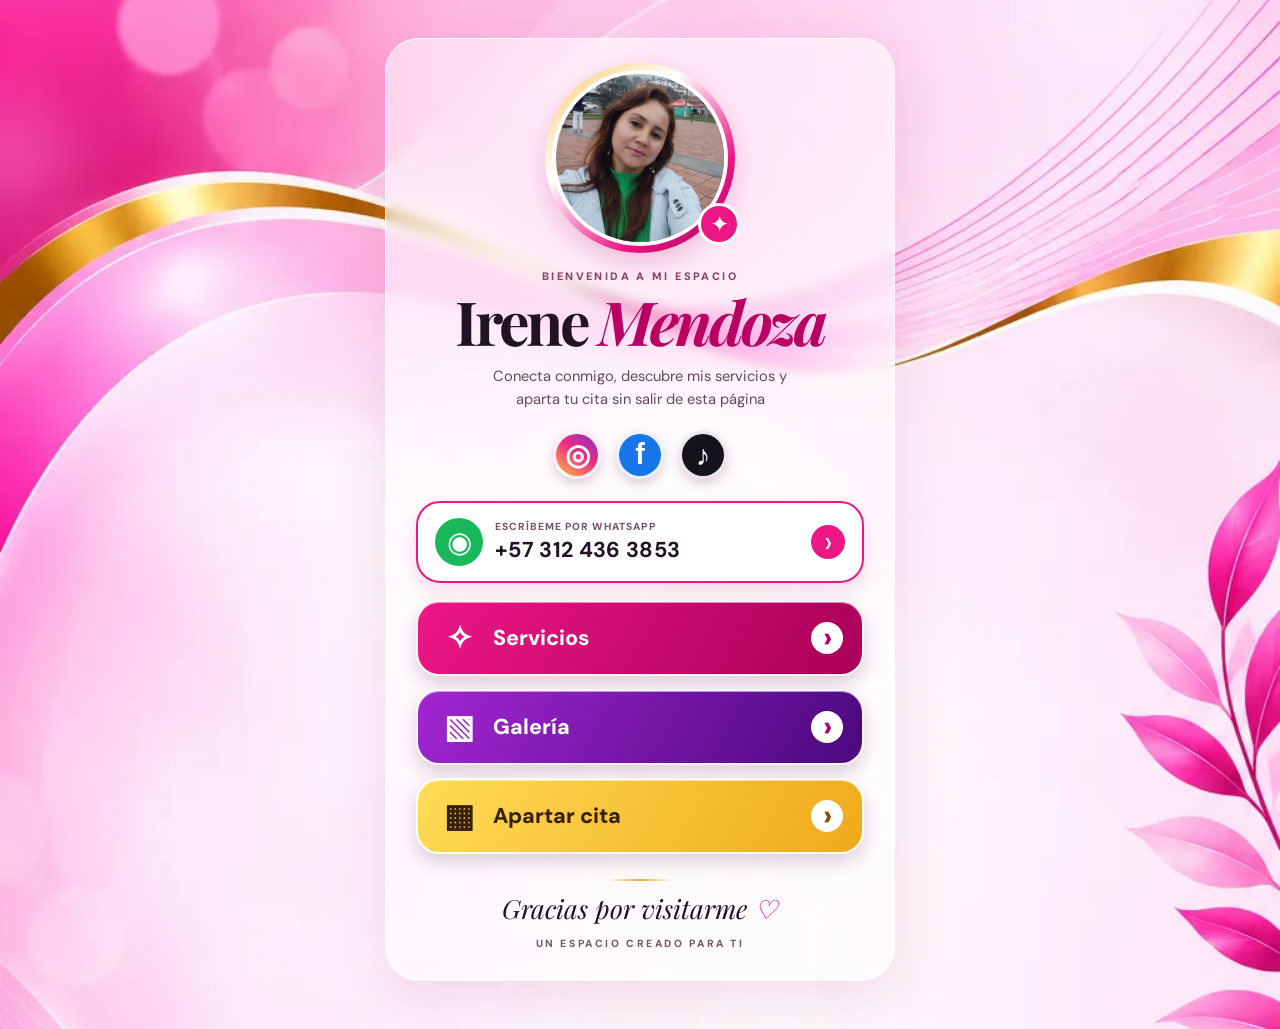
<file: index.html>
<!DOCTYPE html>
<html lang="es">
<head>
  <meta charset="UTF-8">
  <meta name="viewport" content="width=device-width, initial-scale=1.0">
  <meta name="theme-color" content="#f7c4df">
  <meta name="description" content="Irene Mendoza — aparta tu cita en segundos y recíbela por WhatsApp. Servicios, galería y redes en un solo lugar.">
  <title>Irene Mendoza | Aparta tu cita</title>

  <link rel="canonical" href="https://irenemendoza.biolnk.si/">
  <meta property="og:type" content="profile">
  <meta property="og:site_name" content="Irene Mendoza">
  <meta property="og:locale" content="es_CO">
  <meta property="og:url" content="https://irenemendoza.biolnk.si/">
  <meta property="og:title" content="Irene Mendoza | Aparta tu cita">
  <meta property="og:description" content="Agenda directo desde aquí: eliges día y hora y la solicitud llega a mi WhatsApp.">
  <meta property="og:image" content="https://irenemendoza.biolnk.si/assets/og.jpg">
  <meta property="og:image:alt" content="Retrato de Irene Mendoza">
  <meta property="og:image:type" content="image/jpeg">
  <meta property="og:image:width" content="900">
  <meta property="og:image:height" content="900">
  <meta name="twitter:card" content="summary_large_image">

  <link rel="icon" type="image/png" sizes="192x192" href="assets/favicon.png">
  <link rel="apple-touch-icon" href="assets/apple-touch-icon.png">

  <link rel="preconnect" href="https://fonts.googleapis.com">
  <link rel="preconnect" href="https://fonts.gstatic.com" crossorigin>
  <link href="https://fonts.googleapis.com/css2?family=DM+Sans:wght@400;500;600;700;800&family=Playfair+Display:ital,wght@0,600;0,700;1,600&display=swap" rel="stylesheet">
  <link rel="stylesheet" href="styles.css">
</head>
<body>
  <main class="page">
    <section class="profile-card" aria-label="Biografía de Irene Mendoza">
      <div class="portrait-wrap">
        <img class="portrait" src="assets/avatar.webp" width="420" height="426" alt="Fotografía de Irene Mendoza">
        <span class="portrait-star" aria-hidden="true">✦</span>
      </div>

      <p class="eyebrow">BIENVENIDA A MI ESPACIO</p>
      <h1>Irene <span>Mendoza</span></h1>
      <p class="subtitle">Conecta conmigo, descubre mis servicios y aparta tu cita sin salir de esta página</p>

      <nav class="socials" aria-label="Redes sociales">
        <!-- Instagram y TikTok: destinos pendientes, se dejan en "#" a propósito. -->
        <a class="social instagram" href="#" data-pending aria-label="Instagram" title="Instagram">◎</a>
        <a class="social facebook" href="https://www.facebook.com/irene.mendoza.74805" target="_blank" rel="noopener noreferrer" aria-label="Facebook" title="Facebook">f</a>
        <a class="social tiktok" href="#" data-pending aria-label="TikTok" title="TikTok">♪</a>
      </nav>

      <a class="whatsapp-link" href="https://wa.me/573124363853" target="_blank" rel="noopener noreferrer">
        <span class="wa-icon" aria-hidden="true">◉</span>
        <span><small>ESCRÍBEME POR WHATSAPP</small><strong>+57 312 436 3853</strong></span>
        <span class="arrow" aria-hidden="true">›</span>
      </a>

      <div class="links" aria-label="Enlaces principales">
        <!-- Servicios y Galería: placeholders "#" hasta que existan los subdominios. -->
        <a class="link-button services" href="#" data-pending>
          <span class="link-icon" aria-hidden="true">✧</span><span>Servicios</span><span class="link-arrow">›</span>
        </a>
        <a class="link-button gallery" href="#" data-pending>
          <span class="link-icon" aria-hidden="true">▧</span><span>Galería</span><span class="link-arrow">›</span>
        </a>
        <button class="link-button appointment" type="button" data-open-booking>
          <span class="link-icon" aria-hidden="true">▦</span><span>Apartar cita</span><span class="link-arrow">›</span>
        </button>
      </div>

      <footer class="footer">
        <span class="footer-line"></span>
        <p>Gracias por visitarme <span aria-hidden="true">♡</span></p>
        <small>UN ESPACIO CREADO PARA TI</small>
      </footer>
    </section>
  </main>

  <!-- Agendamiento: se abre sobre la misma página, sin recargas ni redirecciones. -->
  <dialog class="booking" id="booking" aria-labelledby="booking-title">
    <form class="booking__form" id="booking-form" novalidate>
      <header class="booking__head">
        <p class="booking__eyebrow">AGENDA EN 20 SEGUNDOS</p>
        <h2 id="booking-title">Aparta tu cita</h2>
        <p class="booking__sub">Elige el día y la hora que te sirvan. Tu solicitud llega a mi WhatsApp y te confirmo por ahí.</p>
        <button class="booking__close" type="button" data-close-booking aria-label="Cerrar">×</button>
      </header>

      <div class="field">
        <label for="b-name">Tu nombre</label>
        <input id="b-name" name="nombre" type="text" autocomplete="name" enterkeyhint="next" placeholder="Ej: Ana Gómez" required>
        <p class="field__error" id="b-name-error"></p>
      </div>

      <div class="field">
        <label for="b-service">Servicio que te interesa</label>
        <input id="b-service" name="servicio" type="text" placeholder="Ej: maquillaje, peinado, asesoría">
      </div>

      <div class="field-row">
        <div class="field">
          <label for="b-date">Fecha</label>
          <input id="b-date" name="fecha" type="date" required>
          <p class="field__error" id="b-date-error"></p>
        </div>
        <div class="field">
          <label for="b-time">Hora</label>
          <input id="b-time" name="hora" type="time" step="900" required>
          <p class="field__error" id="b-time-error"></p>
        </div>
      </div>

      <div class="field">
        <label for="b-note">Nota <span>(opcional)</span></label>
        <textarea id="b-note" name="nota" rows="2" placeholder="Cuéntame algo que deba saber"></textarea>
      </div>

      <a class="btn-send" id="b-send" href="https://wa.me/573124363853" target="_blank" rel="noopener noreferrer">
        <span class="btn-send__icon" aria-hidden="true">◉</span>
        <span>Enviar por WhatsApp</span>
        <span class="btn-send__arrow" aria-hidden="true">›</span>
      </a>

      <p class="booking__preview" id="booking-preview" hidden></p>
      <p class="booking__fine">Se abre WhatsApp con el mensaje ya escrito. Solo tienes que darle enviar.</p>
    </form>
  </dialog>

  <p class="toast" id="toast" role="status" aria-live="polite"></p>

  <script src="app.js" defer></script>
</body>
</html>
</file>
<file: styles.css>
:root {
  --pink: #ec1685;
  --deep-pink: #b90062;
  --purple: #7414a8;
  --gold: #e8ae36;
  --ink: #211323;
  --white: #fff;
}

* { box-sizing: border-box; }
html { min-height: 100%; }
body {
  margin: 0;
  min-height: 100vh;
  color: var(--ink);
  font-family: "DM Sans", sans-serif;
  background: #fce8f2 url("assets/fondo.webp") center top / cover fixed no-repeat;
}
body.no-scroll { overflow: hidden; }

.page {
  min-height: 100vh;
  display: flex;
  justify-content: center;
  align-items: flex-start;
  padding: 38px 18px 48px;
}

.profile-card {
  width: min(100%, 510px);
  padding: 24px 30px 28px;
  text-align: center;
  border: 1px solid rgba(255,255,255,.78);
  border-radius: 34px;
  background: rgba(255,255,255,.52);
  box-shadow: 0 18px 55px rgba(167, 37, 104, .13);
  backdrop-filter: blur(7px);
  -webkit-backdrop-filter: blur(7px);
}

.portrait-wrap {
  position: relative;
  width: 190px;
  height: 190px;
  margin: 0 auto 16px;
  padding: 7px;
  border-radius: 50%;
  background: linear-gradient(140deg, #f4c75d, #fff 35%, #ec1685 72%, #a9005c);
  box-shadow: 0 9px 25px rgba(174, 15, 99, .2);
}
.portrait {
  display: block;
  width: 100%;
  height: 100%;
  object-fit: cover;
  object-position: center 35%;
  border: 4px solid #fff;
  border-radius: 50%;
}
.portrait-star {
  position: absolute;
  right: -5px;
  bottom: 8px;
  display: grid;
  place-items: center;
  width: 42px;
  height: 42px;
  color: #fff;
  font-size: 23px;
  border: 3px solid #fff;
  border-radius: 50%;
  background: var(--pink);
}
.eyebrow {
  margin: 8px 0 4px;
  color: #8a3f68;
  font-size: .68rem;
  font-weight: 800;
  letter-spacing: .22em;
}
h1 {
  margin: 0;
  font-family: "Playfair Display", Georgia, serif;
  font-size: clamp(2.5rem, 9vw, 3.8rem);
  font-weight: 700;
  line-height: 1.12;
  letter-spacing: -.055em;
}
h1 span {
  color: var(--deep-pink);
  font-style: italic;
}
.subtitle {
  max-width: 340px;
  margin: 10px auto 20px;
  color: #63495a;
  font-size: .92rem;
  line-height: 1.55;
}

.socials {
  display: flex;
  justify-content: center;
  gap: 15px;
  margin: 0 0 22px;
}
.social {
  display: grid;
  place-items: center;
  width: 48px;
  height: 48px;
  color: #fff;
  text-decoration: none;
  font-size: 1.8rem;
  font-weight: 800;
  border: 3px solid rgba(255,255,255,.9);
  border-radius: 50%;
  box-shadow: 0 5px 12px rgba(93, 30, 68, .2);
  transition: transform .2s ease, filter .2s ease;
}
.social:hover, .link-button:hover, .whatsapp-link:hover { transform: translateY(-3px); filter: brightness(1.04); }
.instagram { background: linear-gradient(35deg, #ffbd43, #f02a83 55%, #7b36c8); }
.facebook { background: #1877e8; font-family: Arial, sans-serif; }
.tiktok { background: #15121b; }

.whatsapp-link {
  display: flex;
  align-items: center;
  gap: 12px;
  width: 100%;
  min-height: 82px;
  margin: 0 0 17px;
  padding: 12px 17px;
  color: var(--ink);
  text-decoration: none;
  text-align: left;
  border: 2px solid var(--pink);
  border-radius: 24px;
  background: rgba(255,255,255,.91);
  box-shadow: 0 8px 18px rgba(180, 22, 104, .15);
  transition: transform .2s ease, filter .2s ease;
}
.wa-icon {
  display: grid;
  flex: 0 0 48px;
  place-items: center;
  width: 48px;
  height: 48px;
  color: #fff;
  font-size: 1.8rem;
  border-radius: 50%;
  background: #19b95b;
}
.whatsapp-link small, .whatsapp-link strong { display: block; }
.whatsapp-link small { margin-bottom: 3px; color: #78536a; font-size: .64rem; font-weight: 800; letter-spacing: .1em; }
.whatsapp-link strong { font-size: clamp(1rem, 4vw, 1.35rem); letter-spacing: .015em; }
.arrow {
  display: grid;
  flex: 0 0 34px;
  place-items: center;
  width: 34px;
  height: 34px;
  margin-left: auto;
  color: #fff;
  font-size: 2rem;
  line-height: 1;
  border-radius: 50%;
  background: var(--pink);
}

.links { display: grid; gap: 13px; }
.link-button {
  display: grid;
  grid-template-columns: 48px 1fr 34px;
  align-items: center;
  gap: 10px;
  min-height: 76px;
  padding: 10px 17px;
  color: #fff;
  text-decoration: none;
  text-align: left;
  font-size: 1.35rem;
  font-weight: 800;
  border: 2px solid rgba(255,255,255,.95);
  border-radius: 23px;
  box-shadow: 0 8px 17px rgba(93, 25, 78, .2), inset 0 1px 0 rgba(255,255,255,.55);
  transition: transform .2s ease, filter .2s ease;
}
.link-icon { text-align: center; font-size: 2rem; }
.link-arrow {
  display: grid;
  place-items: center;
  width: 32px;
  height: 32px;
  color: var(--deep-pink);
  font-size: 1.9rem;
  line-height: 1;
  border-radius: 50%;
  background: #fff;
}
.services { background: linear-gradient(120deg, #ed1685, #a90058); }
.gallery { background: linear-gradient(120deg, #a326d3, #4a087d); }
.appointment { color: #382000; background: linear-gradient(120deg, #ffdc55, #efa91b); }
.appointment .link-arrow { color: #8c4c00; }

/* "Apartar cita" es un <button> para abrir el panel, pero conserva el look de enlace. */
button.link-button {
  font-family: inherit;
  cursor: pointer;
  appearance: none;
  -webkit-appearance: none;
}

.footer { margin-top: 25px; }
.footer-line {
  display: block;
  width: 64px;
  height: 2px;
  margin: 0 auto 9px;
  background: linear-gradient(90deg, transparent, var(--gold), transparent);
}
.footer p {
  margin: 0 0 5px;
  font-family: "Playfair Display", Georgia, serif;
  font-size: 1.65rem;
  font-style: italic;
}
.footer p span { color: var(--pink); }
.footer small { color: #79576a; font-size: .65rem; font-weight: 800; letter-spacing: .25em; }

/* ───────────────────────── Agendar cita ───────────────────────── */

.booking {
  width: min(100% - 22px, 430px);
  max-height: min(92vh, 780px);
  padding: 0;
  color: var(--ink);
  border: 0;
  border-radius: 30px;
  background: #fffafc;
  box-shadow: 0 30px 80px rgba(72, 8, 46, .38);
  overflow: auto;
  overscroll-behavior: contain;
}
.booking::backdrop {
  background: rgba(52, 8, 34, .55);
  backdrop-filter: blur(3px);
  -webkit-backdrop-filter: blur(3px);
}
.booking[open] { animation: sheet-in .26s cubic-bezier(.2, .8, .3, 1) both; }
.booking[open]::backdrop { animation: fade-in .26s ease both; }

/* Navegadores sin <dialog modal>: el panel se centra igual, con velo por sombra. */
.booking.is-fallback {
  position: fixed;
  inset: 0;
  z-index: 40;
  height: fit-content;
  margin: auto;
  box-shadow: 0 0 0 100vmax rgba(52, 8, 34, .55), 0 30px 80px rgba(72, 8, 46, .38);
}
@keyframes sheet-in {
  from { opacity: 0; transform: translateY(18px) scale(.985); }
  to   { opacity: 1; transform: none; }
}
@keyframes fade-in { from { opacity: 0; } to { opacity: 1; } }

.booking__form { display: grid; gap: 13px; padding: 22px 20px 18px; }

.booking__head { position: relative; padding-right: 46px; text-align: left; }
.booking__eyebrow {
  margin: 0 0 4px;
  color: #8a3f68;
  font-size: .6rem;
  font-weight: 800;
  letter-spacing: .2em;
}
.booking__head h2 {
  margin: 0 0 6px;
  font-family: "Playfair Display", Georgia, serif;
  font-size: clamp(1.55rem, 6.5vw, 1.95rem);
  font-weight: 700;
  letter-spacing: -.03em;
  line-height: 1.1;
}
.booking__sub { margin: 0; color: #63495a; font-size: .84rem; line-height: 1.5; }
.booking__close {
  position: absolute;
  top: -6px;
  right: -4px;
  display: grid;
  place-items: center;
  width: 44px;
  height: 44px;
  padding: 0;
  color: #8d5f79;
  font-family: inherit;
  font-size: 1.45rem;
  line-height: 1;
  border: 1px solid #f1cfe0;
  border-radius: 50%;
  background: #fff;
  cursor: pointer;
  transition: background .18s ease, color .18s ease;
}
.booking__close:hover { color: var(--deep-pink); background: #fdeaf4; }

.field { display: grid; gap: 5px; text-align: left; }
.field label {
  color: #8d5f79;
  font-size: .68rem;
  font-weight: 800;
  letter-spacing: .09em;
  text-transform: uppercase;
}
.field label span { color: #8d5f79; font-weight: 600; letter-spacing: 0; text-transform: none; }
.field input,
.field textarea {
  width: 100%;
  min-height: 48px;
  padding: 11px 13px;
  color: var(--ink);
  font-family: inherit;
  font-size: 1rem;
  border: 1.5px solid #f1cfe0;
  border-radius: 14px;
  background: #fff;
  transition: border-color .18s ease, box-shadow .18s ease;
}
.field textarea { min-height: 62px; resize: vertical; line-height: 1.45; }
.field input::placeholder,
.field textarea::placeholder { color: #b79aa9; }
.field input:focus,
.field textarea:focus {
  outline: none;
  border-color: var(--pink);
  box-shadow: 0 0 0 3px rgba(236, 22, 133, .15);
}
.field input[aria-invalid="true"],
.field textarea[aria-invalid="true"] {
  border-color: #d3254a;
  box-shadow: 0 0 0 3px rgba(211, 37, 74, .12);
}
.field__error { margin: 0; color: #c0193f; font-size: .74rem; font-weight: 600; }
.field__error:empty { display: none; }
.field-row { display: grid; grid-template-columns: 1fr 1fr; gap: 11px; }

.btn-send {
  display: grid;
  grid-template-columns: 34px 1fr 28px;
  align-items: center;
  gap: 9px;
  min-height: 56px;
  margin-top: 3px;
  padding: 10px 14px;
  color: #fff;
  font-size: 1.02rem;
  font-weight: 800;
  text-decoration: none;
  text-align: left;
  border-radius: 18px;
  background: linear-gradient(120deg, #0f7d3f, #07602e);
  box-shadow: 0 10px 22px rgba(7, 96, 46, .34);
  transition: transform .18s ease, filter .18s ease;
}
.btn-send:hover { transform: translateY(-2px); filter: brightness(1.05); }
.btn-send:active { transform: translateY(0); }
.btn-send__icon {
  display: grid;
  place-items: center;
  width: 32px;
  height: 32px;
  font-size: 1.15rem;
  border-radius: 50%;
  background: rgba(255,255,255,.22);
}
.btn-send__arrow {
  display: grid;
  place-items: center;
  width: 26px;
  height: 26px;
  margin-left: auto;
  color: #0b8f45;
  font-size: 1.5rem;
  line-height: 1;
  border-radius: 50%;
  background: #fff;
}

.booking__preview {
  margin: 0;
  padding: 9px 11px;
  color: #6c4a5d;
  font-size: .76rem;
  line-height: 1.45;
  text-align: left;
  border-left: 3px solid #f4c75d;
  border-radius: 8px;
  background: #fff5fb;
}
.booking__preview:empty { display: none; }
.booking__fine { margin: 0; color: #7c5f70; font-size: .71rem; line-height: 1.45; text-align: center; }

.toast {
  position: fixed;
  bottom: 24px;
  left: 50%;
  z-index: 30;
  margin: 0;
  padding: 11px 18px;
  color: #fff;
  font-size: .82rem;
  font-weight: 600;
  border-radius: 999px;
  background: rgba(33, 19, 35, .93);
  box-shadow: 0 10px 26px rgba(33, 19, 35, .28);
  opacity: 0;
  transform: translate(-50%, 14px);
  pointer-events: none;
  transition: opacity .22s ease, transform .22s ease;
}
.toast.is-visible { opacity: 1; transform: translate(-50%, 0); }

@media (max-width: 380px) {
  .field-row { grid-template-columns: 1fr; }
  .booking__form { padding: 20px 16px 16px; }
}

@media (max-width: 480px) {
  body { background-attachment: scroll; }
  .page { padding: 18px 12px 28px; }
  .profile-card { padding: 20px 17px 24px; border-radius: 27px; }
  .portrait-wrap { width: 166px; height: 166px; }
  .link-button { min-height: 68px; font-size: 1.17rem; }
  .whatsapp-link { gap: 9px; padding: 10px 12px; }
  .wa-icon { flex-basis: 42px; width: 42px; height: 42px; }
}

@media (prefers-reduced-motion: reduce) {
  *, *::before, *::after { scroll-behavior: auto !important; transition: none !important; animation: none !important; }
}
</file>
